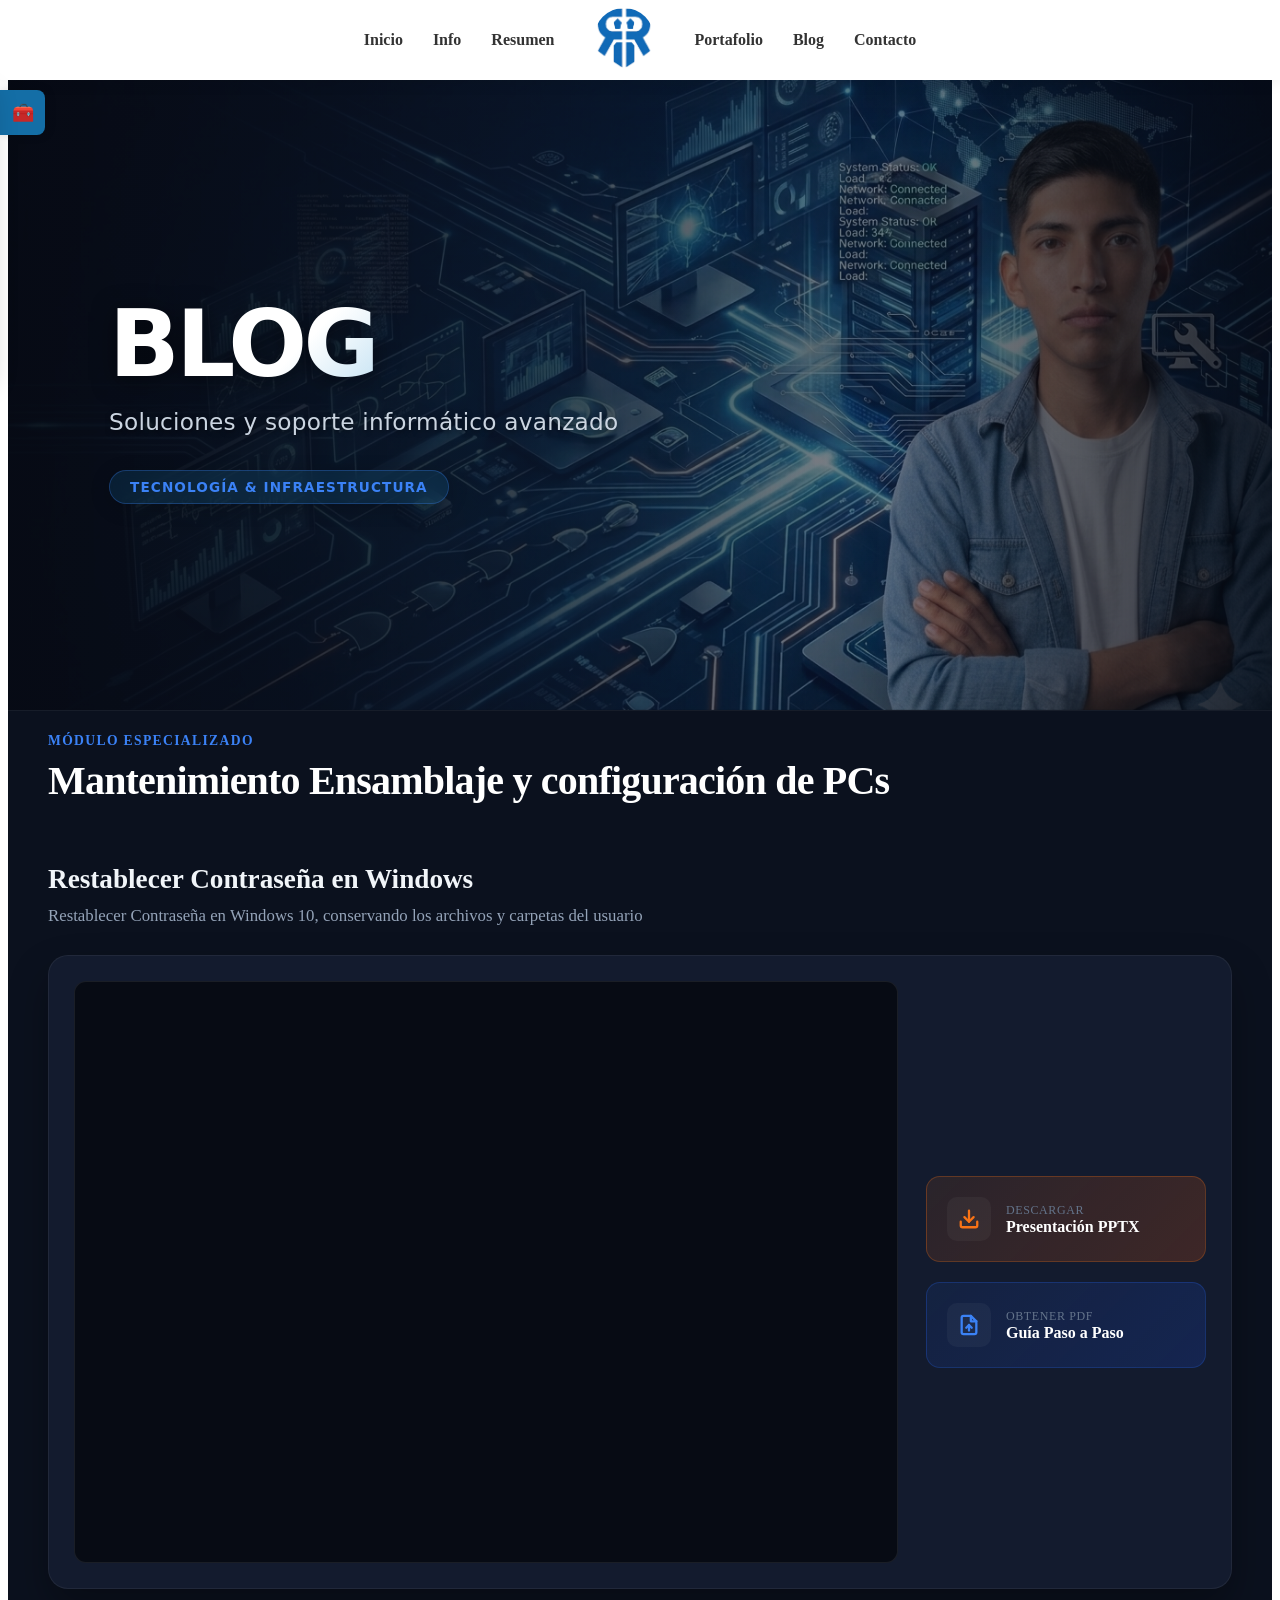
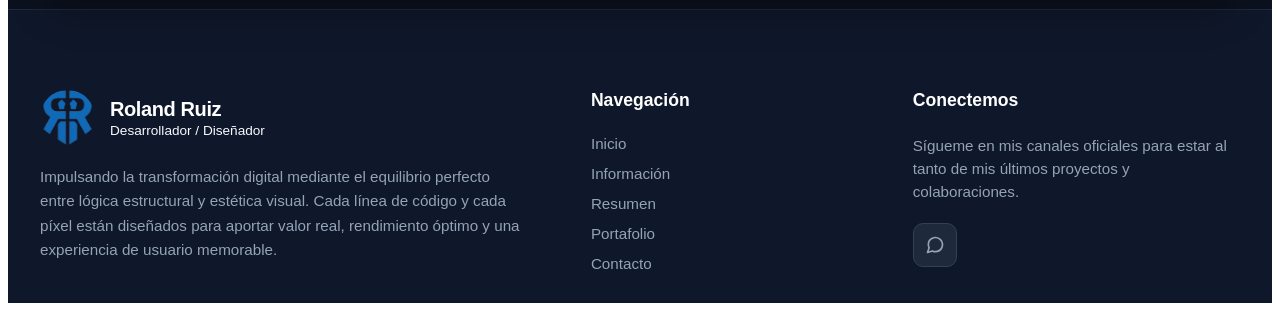
<file: index.html>
<!DOCTYPE html>
<html lang="es">
<head>
    <meta charset="UTF-8">
    <meta name="viewport" content="width=device-width, initial-scale=1.0">
    <title>Blog-Roland</title>
    <link rel="icon" href="img/logo.png" type="image/png">
    <link rel="stylesheet" href="css/css-cabeza.css">
    <link rel="stylesheet" href="css/css-blog.css">
</head>
<body>

    <!-- Cabeza -->
    <div id="cabeza"></div>

    <!-- Sección Hero -->
    <section class="hero-blog">
        <div class="hero-overlay"></div>
        <div class="hero-content">
            <h1>Blog</h1>
            <p>Soluciones y soporte informático avanzado</p>
            <span class="hero-badge">Tecnología & Infraestructura</span>
        </div>
    </section>

<!-- Contenedor Principal del Blog -->
<div class="blog-layout-container">
    <!-- Sub Menú Lateral de Soporte -->
    <aside class="blog-sidebar">
        <button id="sidebar-toggle" aria-label="Toggle Sub Menu">🧰</button>
        <nav id="sidebar-menu" class="sidebar-navigation">
            <h3 class="sidebar-title">Áreas de Soporte</h3>
            <ul>
                <!-- Ajustamos los href para que apunten directamente a los contenedores -->
                <li><a href="#contenedor-pc">Soporte a PC</a></li>
                <li><a href="#contenedor-software">Soporte a Software</a></li>
                <li><a href="#contenedor-perifericos">Soporte a Periféricos</a></li>
                <li><a href="#contenedor-servidores">Soporte a Servidores</a></li>
                <li><a href="#contenedor-redes">Soporte a Redes</a></li>
            </ul>
        </nav>
    </aside>
</div>

<!-- SECCIONES DINÁMICAS DE PRESENTACIONES (Ocupan todo el ancho) -->

<section id="contenedor-pc" class="servidores-section-wrapper">

</section>


<section id="contenedor-software" class="servidores-section-wrapper">
 
</section>


<section id="contenedor-perifericos" class="servidores-section-wrapper">

</section>

<section id="contenedor-servidores" class="servidores-section-wrapper">
  
</section>

<section id="contenedor-redes" class="servidores-section-wrapper">
  
</section>


    <!-- Pie -->
    <div id="pie"></div>

    <script src="js/js-cabeza.js"></script>
    <script src="js/js-blog.js"></script>
    <script src="js/js-select_pc-blog.js"></script>
    <script src="js/js-select_sofware-blog.js"></script>
    <script src="js/js-select_perifericos-blog.js"></script>
    <script src="js/js-select_servidor-blog.js"></script>
    <script src="js/js-select_redes-blog.js"></script>
           

</body>
</html>
</file>
<file: css/css-cabeza.css>
.navbar{
    position:fixed;
    top:0;
    left:0;
    width:100%;
    height:80px;
    background:#fff;
    display:flex;
    justify-content:center;
    align-items:center;
    box-shadow:0 2px 15px rgba(0,0,0,.08);
    z-index:9999;
}

.menu-left,
.menu-right{
    display:flex;
    list-style:none;
    gap:30px;
    margin:0;
    padding:0;
}

.menu-left a,
.menu-right a{
    text-decoration:none;
    color:#333;
    font-weight:600;
    transition:.3s;
}

.menu-left a:hover,
.menu-right a:hover,
.activo{
    color:#146EA6;
}

.logo-area{
    margin:0 40px;
}

.logo-area img{
    width:60px;
    height:60px;
    object-fit:cover;
    border-radius:50%;
}

.menu-mobile{
    display:none;
}

/* MÓVIL */

@media(max-width:768px){

    .navbar{
        justify-content:space-between;
        padding:0 20px;
    }

    .menu-mobile{
        display:block;
        border:none;
        background:none;
        font-size:30px;
        cursor:pointer;
    }

    /* 1. Estilos compartidos por ambas listas */
    .menu-left,
    .menu-right{
        position:fixed;
        left:-100%;
        width:100%;
        background:white;
        flex-direction:column;
        gap:0;
        transition:.3s;
        z-index: 999; /* Asegura que estén sobre el contenido */
    }

    /* 2. POSICIONAMIENTO EN CASCADA (Evita que se tapen) */
    .menu-left {
        top: 80px; /* Empieza justo abajo de la barra principal */
    }

    .menu-right {
        /* Se calcula sumando los 80px del navbar + la altura de los 3 elementos de arriba */
        /* Cada enlace mide aproximadamente 57px (18px padding vertical * 2 + texto) */
        top: 251px; 
    }

    .menu-left.open,
    .menu-right.open{
        left:0;
    }

    .menu-left li,
    .menu-right li{
        border-bottom:1px solid #eee;
    }

    .menu-left a,
    .menu-right a{
        display:block;
        padding:18px;
        text-align:center;
    }

    /* Corrección del logo-area que vimos antes */
    .logo-area{
        margin: 40px; /* Ajustado para que no empuje en móvil */
    }
    
    .logo-area img{
        border-radius: 10%;
    }
}

/* ==========================================================================
   PIE DE PÁGINA (FOOTER ESTILO PREMIUM DE REFERENCIA)
   ========================================================================== */

.main-footer {
    background-color: #0f172a; /* Fondo oscuro moderno */
    color: #f8fafc;
    padding: 80px 0 30px 0;
    font-family: 'Segoe UI', sans-serif;
    border-top: 1px solid #1e293b;
}

.footer-container {
    max-width: 1200px;
    margin: 0 auto;
    padding: 0 20px;
    display: grid;
    grid-template-columns: 1.5fr 0.8fr 1fr; /* Tres columnas asimétricas */
    gap: 60px;
}

/* COLUMNA BRAND (LOGO Y DECLARACIÓN) */
.footer-brand-side {
    display: flex;
    flex-direction: column;
    gap: 20px;
}

.footer-logo-box {
    display: flex;
    align-items: center;
    gap: 15px;
}

.footer-logo {
    width: 55px;
    height: 55px;
    border-radius: 50%;
    object-fit: cover;
    border: 2px solid var(--primary-color);
}

.footer-title-text h5 {
    font-size: 1.25rem;
    font-weight: 700;
    color: #ffffff;
    margin: 0;
    letter-spacing: -0.02em;
}

.footer-title-text span {
    font-size: 0.85rem;
    color: var(--text-muted);
    display: block;
    margin-top: 2px;
}

.footer-statement {
    font-size: 0.95rem;
    line-height: 1.6;
    color: #94a3b8;
    margin: 0;
    max-width: 480px;
}

/* SUBTÍTULOS DE COLUMNAS */
.footer-sub {
    font-size: 1.1rem;
    font-weight: 600;
    color: #ffffff;
    margin: 0 0 24px 0;
    position: relative;
}

/* ENLACES RÁPIDOS */
.footer-menu {
    list-style: none;
    padding: 0;
    margin: 0;
    display: flex;
    flex-direction: column;
    gap: 12px;
}

.footer-menu a {
    text-decoration: none;
    color: #94a3b8;
    font-size: 0.95rem;
    transition: color 0.25s ease, transform 0.25s ease;
    display: inline-block;
}

.footer-menu a:hover {
    color: var(--primary-color);
    transform: translateX(4px);
}

/* SECCIÓN SOCIALES */
.footer-social-side {
    display: flex;
    flex-direction: column;
}

.footer-social-desc {
    font-size: 0.95rem;
    line-height: 1.5;
    color: #94a3b8;
    margin: 0 0 20px 0;
}

.footer-social-icons {
    display: flex;
    gap: 12px;
}

.social-icon {
    display: flex;
    align-items: center;
    justify-content: center;
    width: 42px;
    height: 42px;
    border-radius: 10px;
    background: #1e293b;
    color: #94a3b8;
    transition: all 0.25s ease;
    text-decoration: none;
    border: 1px solid #334155;
}

.social-icon:hover {
    background: var(--primary-color);
    color: #ffffff;
    border-color: var(--primary-color);
    transform: translateY(-3px);
    box-shadow: 0 8px 15px rgba(20, 110, 166, 0.2);
}

/* BARRA INFERIOR DE CRÉDITOS */
.footer-bottom {
    max-width: 1200px;
    margin: 60px auto 0 auto;
    padding: 25px 20px 0 20px;
    border-top: 1px solid #1e293b;
    text-align: center;
}

.footer-bottom p {
    font-size: 0.85rem;
    color: #64748b;
    margin: 0;
}

/* ==========================================================================
   RESPONSIVE - APILADO EN DISPOSITIVOS MÓVILES
   ========================================================================== */
@media (max-width: 992px) {
    .main-footer {
        padding: 60px 0 30px 0;
    }

    .footer-container {
        grid-template-columns: 1fr; /* Columna única en móviles */
        gap: 40px;
    }

    .footer-sub {
        margin-bottom: 16px;
    }

    .footer-bottom {
        margin-top: 40px;
    }
}
</file>
<file: css/css-blog.css>
/* ==========================================================================
   HERO ADAPTATIVO PREMIUM (PC: IZQUIERDA | MÓVIL: CENTRAL FULL-HEIGHT)
   ========================================================================== */
.hero-blog {
    position: relative;
    height: 70vh; /* Altura imponente en escritorio */
    min-height: 500px;
    display: flex;
    align-items: center;
    
    /* PC: Alinea todo el bloque de contenido hacia la izquierda */
    justify-content: flex-start; 
    padding: 0 8% 0 8%; /* Margen interno para despegar el texto del borde izquierdo */
    
    margin-top: 80px; /* Respeta el menú superior fijo */
    overflow: hidden;
    font-family: 'Segoe UI', system-ui, sans-serif;
    background-color: #070b14;
}

/* Pseudo-elemento vivo para la imagen de fondo */
.hero-blog::before {
    content: '';
    position: absolute;
    top: 0;
    left: 0;
    width: 100%;
    height: 100%;
    /* Asegúrate de que la ruta apunte correctamente a tu nueva imagen tecnológica */
    background-image: url('../img/hero-blog.jpg'); 
    background-size: cover;
    
    /* PC: Mantiene el fondo cargado a la derecha para lucir los servidores y tu rostro */
    background-position: right center; 
    background-repeat: no-repeat;
    z-index: 0;
    animation: heroCinematicEffect 25s infinite alternate ease-in-out;
    will-change: transform;
}

@keyframes heroCinematicEffect {
    0% { transform: scale(1.02); }
    100% { transform: scale(1.08); }
}

/* Capa de contraste inteligente (Asimétrica para PC) */
.hero-overlay {
    position: absolute;
    top: 0;
    left: 0;
    width: 100%;
    height: 100%;
    /* En PC oscurece más el lado izquierdo para dar máxima legibilidad al texto */
    background: linear-gradient(to right, 
        rgba(7, 11, 20, 0.95) 0%, 
        rgba(11, 17, 30, 0.8) 40%, 
        rgba(11, 17, 30, 0.5) 70%,
        rgba(7, 11, 20, 0.85) 100%
    );
    z-index: 1;
}

/* Caja de contenido (PC: Alineación izquierda nativa) */
.hero-content {
    position: relative;
    z-index: 2;
    text-align: left; /* Títulos alineados a la izquierda */
    color: white;
    max-width: 650px; /* Evita que el bloque de texto se extienda sobre tu rostro */
    animation: heroContentFade 1s cubic-bezier(0.16, 1, 0.3, 1);
}

@keyframes heroContentFade {
    0% { opacity: 0; transform: translateX(-30px); }
    100% { opacity: 1; transform: translateX(0); }
}

/* Tipografía de Alto Impacto */
.hero-content h1 {
    font-size: 5.8rem;
    font-weight: 900;
    margin: 10px 0 15px 0;
    letter-spacing: -0.04em;
    text-transform: uppercase;
    line-height: 1.05;
    background: linear-gradient(135deg, #ffffff 40%, #4da7db 100%);
    -webkit-background-clip: text;
    -webkit-text-fill-color: transparent;
    filter: drop-shadow(0 4px 12px rgba(0, 0, 0, 0.5));
}

.hero-content p {
    font-size: 1.45rem;
    margin: 0 0 35px 0;
    color: #cbd5e1;
    font-weight: 300;
    letter-spacing: 0.01em;
    text-shadow: 0 2px 5px rgba(0, 0, 0, 0.5);
}

/* Badge Tecnológico Estilo Cristal */
.hero-badge {
    display: inline-block;
    background: rgba(20, 110, 166, 0.2);
    backdrop-filter: blur(10px);
    -webkit-backdrop-filter: blur(10px);
    padding: 8px 20px;
    border-radius: 30px;
    font-size: 0.85rem;
    font-weight: 600;
    text-transform: uppercase;
    letter-spacing: 0.08em;
    color: #3b82f6;
    border: 1px solid rgba(59, 130, 246, 0.3);
    box-shadow: 0 4px 20px rgba(0, 0, 0, 0.2);
}

/* ==========================================================================
   RESPONSIVE - MÓVIL EN VERTICAL COMPLETO (INSPIRADO EN TU PORTAFOLIO)
   ========================================================================== */
@media (max-width: 768px) {
    .hero-blog {
        /* FOCO MÓVIL: Ocupa prácticamente todo el alto de la pantalla del celular */
        height: calc(100vh - 80px); 
        min-height: 520px;
        
        /* Cambia la alineación mecánica al centro */
        justify-content: center; 
        padding: 0 24px;
    }
    
    .hero-blog::before {
        /* Centra el fondo adaptándolo al encuadre vertical de los teléfonos */
        background-position: 90% center; 
    }
    
    .hero-overlay {
        /* Capa uniforme y más intensa en móviles para asegurar contraste total */
        background: linear-gradient(to bottom, 
            rgba(7, 11, 20, 0.75) 0%, 
            rgba(11, 17, 30, 0.85) 50%,
            rgba(7, 11, 20, 0.95) 100__%
        );
    }
    
    .hero-content {
        /* Todo al centro en dispositivos móviles */
        text-align: center; 
        margin: 0 auto;
        max-width: 100%;
    }
    
    .hero-content h1 {
        font-size: 3.8rem; /* Tamaño optimizado para pantallas verticales */
        margin-bottom: 12px;
    }
    
    .hero-content p {
        font-size: 1.2rem;
        margin-bottom: 28px;
    }
}

/* ==========================================================================
   SUBMENÚ LATERAL FLOTANTE PREMIUM
   ========================================================================== */

/* Contenedor del Layout Estructural */
.blog-layout-container {
    max-width: 1200px;
    margin: 0px auto;
    padding:  0.1px;
    display: flex;
    gap: 40px;
    position: relative;
}

/* Área de contenido del Blog */
.blog-main-content {
    flex: 1;
    min-height: 400px;
}

.blog-placeholder {
    background: #f8fafc;
    border: 1px dashed #cbd5e1;
    padding: 40px;
    border-radius: 8px;
    text-align: center;
    color: #64748b;
}

/* Componente del Sidebar de Soporte */
.blog-sidebar {
    position: fixed;
    left: 0;
    /* 1. Cambiamos el top para situarlo más arriba (justo abajo del navbar + un margen) */
    top: 90px; 
    
    /* 2. Eliminamos por completo el transform que lo centraba */
    transform: none; 
    
    z-index: 99999; /* Asegura estar por encima de todo el contenido */
}

/* El botón flotante con la flechita */
#sidebar-toggle {
    position: absolute;
    left: 0; /* Cambiará dinámicamente con JS al abrirse */
    top: 0;
    width: 45px;
    height: 45px;
    border: 10px;
    background: #146EA6;
    border-color: #ffffff;
    color: white;
    font-size: 18px;
    cursor: pointer;
    display: flex;
    align-items: center;
    justify-content: center;
    border-radius: 0 8px 8px 0; /* Redondeado solo en el borde derecho */
    box-shadow: 2px 0 10px rgba(0,0,0,.15);
    transition: left 0.3s cubic-bezier(0.25, 0.46, 0.45, 0.94), transform 0.3s ease;
}

/* El Menú de Navegación Escondido por Defecto */
#sidebar-menu {
    position: absolute;
    left: -260px; /* Completamente oculto a la izquierda */
    top: 0;
    width: 250px;
    background: white;
    box-shadow: 5px 0 25px rgba(0,0,0,.15);
    border-radius: 0 8px 8px 0;
    overflow: hidden;
    transition: left 0.3s cubic-bezier(0.25, 0.46, 0.45, 0.94);
}

/* Clase de Activación cuando se da Clic */
#sidebar-menu.open {
    left: 0;
}

/* Estilos internos del Menú */
.sidebar-title {
    font-size: 1.1rem;
    color: #ffffff;
    background: #146EA6;
    padding: 15px;
    margin: 0;
    font-weight: 700;
    text-align: center;
}

#sidebar-menu ul {
    list-style: none;
    margin: 0;
    padding: 0;
}

#sidebar-menu li {
    border-bottom: 1px solid #eee;
}

#sidebar-menu a {
    display: block;
    padding: 15px 20px;
    color: #333;
    text-decoration: none;
    font-weight: 500;
    transition: all 0.25s ease;
}

#sidebar-menu a:hover {
    background: #f1f5f9;
    color: #146EA6;
    padding-left: 25px;
}





/* ==========================================================================
   SECCIÓN DE SERVIDORES ESTILO SAAS TECH 2026 (FULL WIDTH)
   ========================================================================== */
   
   /* Modificación en tu clase contenedora principal */
.servidores-section-wrapper {
    width: 100%;
    background-color: #0b111e;
    padding: 20px 0;
    
    /* CAMBIO CLAVE: Cambiamos 'display: flex' por 'display: none' para ocultarlas de entrada */
    display: none; 
    
    flex-direction: column;
    gap: 60px;
    box-sizing: border-box;
    border-top: 1px solid rgba(255, 255, 255, 0.05);
}

/* NUEVA CLASE: Activador dinámico mediante JavaScript */
.servidores-section-wrapper.active {
    display: flex; /* Se muestra con su comportamiento flex original solo cuando está activa */
}
   

/* Contenedor del título de sección */
.section-dark-title-container {
    max-width: 1300px;
    width: 100%;
    margin: 0 auto;
    padding: 0 40px;
    box-sizing: border-box;
}

.tech-tag {
    color: #3b82f6;
    font-size: 0.85rem;
    font-weight: 700;
    text-transform: uppercase;
    letter-spacing: 0.1em;
    display: inline-block;
    margin-bottom: 8px;
}

.main-section-title {
    font-size: 2.5rem;
    font-weight: 800;
    color: #ffffff;
    margin: 0;
    letter-spacing: -0.02em;
}

/* Tarjeta de Presentación Completa */
.presentation-card {
    max-width: 1300px;
    width: 100%;
    margin: 0 auto;
    padding: 0 40px;
    box-sizing: border-box;
}

.presentation-header {
    margin-bottom: 25px;
}

.presentation-title {
    font-size: 1.7rem;
    font-weight: 700;
    color: #f1f5f9;
    margin: 0 0 8px 0;
}

.presentation-desc {
    font-size: 1.05rem;
    color: #94a3b8;
    margin: 0;
    line-height: 1.6;
    max-width: 900px;
}

/* Contenedor del Cuerpo Rejilla Dividida */
.presentation-body-layout {
    display: grid;
    grid-template-columns: 1fr 280px;
    gap: 30px;
    background: #131b2e; /* Color del contenedor de la interfaz */
    padding: 25px;
    border-radius: 20px;
    border: 1px solid rgba(255, 255, 255, 0.06);
    box-shadow: 0 20px 40px rgba(0, 0, 0, 0.3);
}

/* El Visor Moderno del PDF/Presentación */
.viewer-wrapper {
    position: relative;
    width: 100%;
    height: 580px;
    background: #070b14;
    border-radius: 12px;
    overflow: hidden;
    border: 1px solid rgba(255, 255, 255, 0.08);
}

.drive-iframe {
    position: absolute;
    top: 0;
    left: 0;
    width: 100%;
    height: 100%;
    border: none;
}

/* Panel de Descargas Lateral */
.actions-sidebar {
    display: flex;
    flex-direction: column;
    gap: 20px;
    justify-content: center;
}

.btn-download {
    display: flex;
    align-items: center;
    gap: 15px;
    padding: 20px;
    border-radius: 14px;
    text-decoration: none !important;
    color: white !important;
    transition: all 0.25s cubic-bezier(0.4, 0, 0.2, 1);
    border: 1px solid transparent;
}

/* Naranja Neón Inteligente */
.btn-orange {
    background: linear-gradient(135deg, rgba(249, 115, 22, 0.1) 0%, rgba(234, 88, 12, 0.2) 100%);
    border-color: rgba(249, 115, 22, 0.25);
}
.btn-orange:hover {
    transform: translateY(-3px);
    border-color: #f97316;
    background: linear-gradient(135deg, rgba(249, 115, 22, 0.2) 0%, rgba(234, 88, 12, 0.35) 100%);
    box-shadow: 0 10px 25px rgba(249, 115, 22, 0.2);
}
.btn-orange .btn-icon { color: #f97316; }

/* Azul Eléctrico */
.btn-blue {
    background: linear-gradient(135deg, rgba(37, 99, 235, 0.1) 0%, rgba(29, 78, 216, 0.2) 100%);
    border-color: rgba(37, 99, 235, 0.25);
}
.btn-blue:hover {
    transform: translateY(-3px);
    border-color: #2563eb;
    background: linear-gradient(135deg, rgba(37, 99, 235, 0.2) 0%, rgba(29, 78, 216, 0.35) 100%);
    box-shadow: 0 10px 25px rgba(37, 99, 235, 0.2);
}
.btn-blue .btn-icon { color: #3b82f6; }

.btn-icon {
    display: flex;
    align-items: center;
    justify-content: center;
    width: 44px;
    height: 44px;
    border-radius: 10px;
    background: rgba(255, 255, 255, 0.04);
    flex-shrink: 0;
}

.btn-text {
    display: flex;
    flex-direction: column;
}

.btn-text span {
    font-size: 0.75rem;
    text-transform: uppercase;
    letter-spacing: 0.05em;
    color: #64748b;
}

.btn-text strong {
    font-size: 1rem;
    font-weight: 600;
}

/* ==========================================================================
   RESPONSIVE (ADAPTACIÓN PARA CELULARES)
   ========================================================================== */
@media (max-width: 992px) {
    .presentation-body-layout {
        grid-template-columns: 1fr;
        padding: 15px;
    }
    .viewer-wrapper {
        height: 420px;
    }
    .actions-sidebar {
        flex-direction: row;
    }
    .btn-download {
        flex: 1;
    }
}

@media (max-width: 640px) {
    .section-dark-title-container, .presentation-card {
        padding: 0 20px;
    }
    .main-section-title {
        font-size: 1.8rem;
    }
    .actions-sidebar {
        flex-direction: column;
    }
}
</file>
